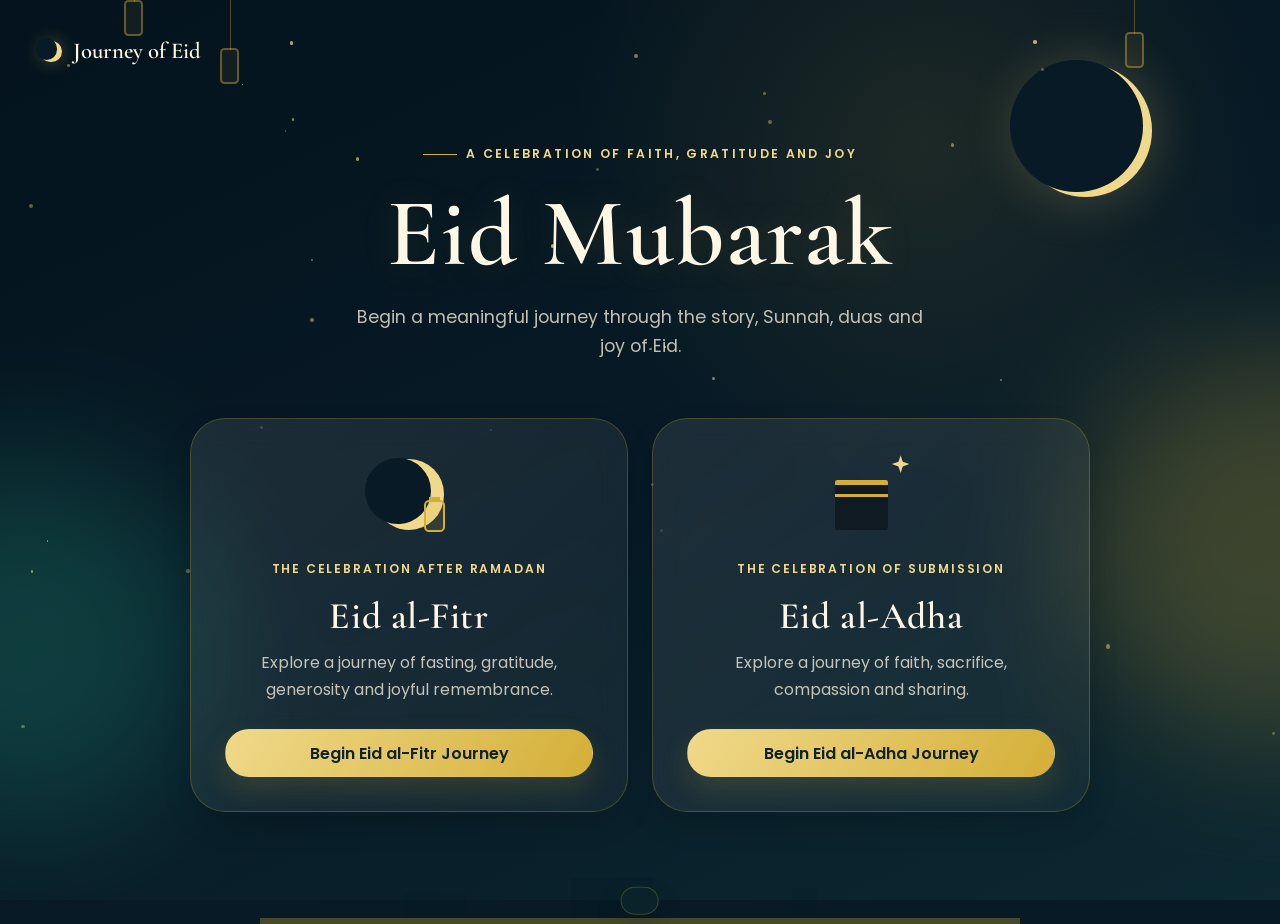
<file: index.html>
<!DOCTYPE html>
<html lang="en" data-theme="dark">
<head>
  <meta charset="UTF-8">
  <meta name="viewport" content="width=device-width, initial-scale=1.0">
  <meta name="description" content="Journey of Eid — an interactive educational experience for Eid al-Fitr and Eid al-Adha.">
  <title>Journey of Eid | Eid Mubarak</title>
  <link rel="preconnect" href="https://fonts.googleapis.com">
  <link rel="preconnect" href="https://fonts.gstatic.com" crossorigin>
  <link href="https://fonts.googleapis.com/css2?family=Amiri:wght@400;700&family=Cormorant+Garamond:wght@500;600;700&family=Hind+Siliguri:wght@400;500;600;700&family=Poppins:wght@400;500;600;700&display=swap" rel="stylesheet">
  <link rel="stylesheet" href="style.css">
  <script src="script.js" defer></script>
</head>
<body>
  <a class="skip-link" href="#main-content">Skip to content</a>

  <div class="sky" aria-hidden="true">
    <div class="moon"></div>
    <div id="stars" class="stars"></div>
    <div class="glow glow-one"></div>
    <div class="glow glow-two"></div>
  </div>

  <!-- Entry: the only place where the visitor chooses an Eid. -->
  <main id="entry-screen" class="entry-screen" aria-label="Choose an Eid journey">
    <header class="entry-brand">
      <span class="brand-mark" aria-hidden="true"></span>
      <span>Journey of Eid</span>
    </header>

    <section class="hero container">
      <div class="lanterns" aria-hidden="true">
        <span class="lantern lantern-a"></span>
        <span class="lantern lantern-b"></span>
        <span class="lantern lantern-c"></span>
      </div>
      <p class="eyebrow" data-i18n="heroEyebrow">A Celebration of Faith, Gratitude and Joy</p>
      <h1 data-i18n="heroTitle">Eid Mubarak</h1>
      <p class="hero-copy" data-i18n="heroCopy">Begin a meaningful journey through the story, Sunnah, duas and joy of Eid.</p>

      <div class="selection-grid" role="group" aria-label="Select an Eid journey">
        <article class="eid-choice fitr-choice">
          <div class="choice-art art-fitr" aria-hidden="true">
            <span class="mini-crescent"></span>
            <span class="mini-lantern"></span>
          </div>
          <p class="choice-label" data-i18n="fitrLabel">The Celebration After Ramadan</p>
          <h2>Eid al-Fitr</h2>
          <p data-i18n="fitrDescription">Explore a journey of fasting, gratitude, generosity and joyful remembrance.</p>
          <button class="btn btn-primary begin-btn" data-eid="fitr" data-i18n="fitrButton">Begin Eid al-Fitr Journey</button>
        </article>

        <article class="eid-choice adha-choice">
          <div class="choice-art art-adha" aria-hidden="true">
            <span class="mini-star"></span>
            <span class="mini-kabah"></span>
          </div>
          <p class="choice-label" data-i18n="adhaLabel">The Celebration of Submission</p>
          <h2>Eid al-Adha</h2>
          <p data-i18n="adhaDescription">Explore a journey of faith, sacrifice, compassion and sharing.</p>
          <button class="btn btn-primary begin-btn" data-eid="adha" data-i18n="adhaButton">Begin Eid al-Adha Journey</button>
        </article>
      </div>
      <div class="mosque-silhouette" aria-hidden="true"></div>
    </section>
  </main>

  <!-- The chosen journey is rendered only after the first selection. -->
  <div id="journey-app" class="journey-app" hidden>
    <header class="site-header" id="site-header">
      <nav class="nav container" aria-label="Main navigation">
        <a href="#story" class="brand">
          <span class="brand-mark" aria-hidden="true"></span>
          <span>Journey of Eid</span>
        </a>
        <button class="menu-toggle icon-btn" id="menu-toggle" aria-expanded="false" aria-controls="nav-links" aria-label="Open menu">
          <span></span><span></span><span></span>
        </button>
        <div class="nav-links" id="nav-links">
          <a href="#story" data-i18n="navStory">Story</a>
          <a href="#takbir-dua" data-i18n="navDua">Takbir &amp; Dua</a>
          <a href="#dua-wheel" data-i18n="navWheel">Dua Wheel</a>
          <a href="#sunnah" data-i18n="navSunnah">Sunnah Checklist</a>
          <a href="#greeting" data-i18n="navGreeting">Greeting Creator</a>
          <a href="#sources" data-i18n="navSources">Sources</a>
        </div>
        <div class="nav-actions">
          <button class="pill-btn" id="language-toggle" aria-label="Switch language">বাংলা</button>
          <button class="icon-btn theme-toggle" id="theme-toggle" aria-label="Switch to light theme">
            <svg class="moon-icon" viewBox="0 0 24 24" aria-hidden="true"><path d="M20 15.3A8.5 8.5 0 0 1 8.7 4a8.6 8.6 0 1 0 11.3 11.3Z"/></svg>
            <svg class="sun-icon" viewBox="0 0 24 24" aria-hidden="true"><circle cx="12" cy="12" r="4"/><path d="M12 2v3m0 14v3M2 12h3m14 0h3M4.9 4.9 7 7m10 10 2.1 2.1M19.1 4.9 17 7M7 17l-2.1 2.1"/></svg>
          </button>
        </div>
      </nav>
    </header>

    <main id="main-content">
      <section class="section storybook-section" id="story">
        <div class="container">
          <div class="section-heading story-heading reveal">
            <p class="eyebrow" id="journey-kicker"></p>
            <h1 id="journey-title"></h1>
            <p id="journey-intro"></p>
          </div>
          <div class="storybook-stage reveal">
            <div id="storybook" class="storybook" aria-live="polite" aria-atomic="true"></div>
          </div>
        </div>
      </section>

      <section class="section feature-section" id="takbir-dua">
        <div class="container">
          <div class="section-heading reveal">
            <p class="eyebrow" data-i18n="remembranceEyebrow">Remembrance</p>
            <h2 data-i18n="remembranceTitle">Remember Allah on Eid</h2>
            <p id="remembrance-copy"></p>
          </div>
          <div class="feature-grid">
            <article class="feature-card reveal">
              <span class="card-icon crescent-icon" aria-hidden="true"></span>
              <h3 data-i18n="takbirTitle">Takbir of Eid</h3>
              <p class="arabic" lang="ar" dir="rtl">اللهُ أَكْبَرُ، اللهُ أَكْبَرُ، لَا إِلَهَ إِلَّا اللهُ،<br>وَاللهُ أَكْبَرُ، اللهُ أَكْبَرُ، وَلِلَّهِ الْحَمْدُ</p>
              <div class="toggle-content" id="takbir-transliteration" hidden>
                <p>Allahu Akbar, Allahu Akbar, la ilaha illallah, wallahu Akbar, Allahu Akbar, wa lillahil-hamd.</p>
              </div>
              <div class="toggle-content" id="takbir-meaning" hidden>
                <p data-i18n="takbirMeaning">Allah is the Greatest. There is no deity worthy of worship except Allah, and all praise belongs to Allah.</p>
              </div>
              <p class="reference" data-i18n="takbirNote">A commonly recited wording of takbir.</p>
              <div class="card-actions">
                <button class="btn btn-secondary content-toggle" data-target="takbir-transliteration" data-i18n="showTransliteration">Show Translation</button>
                <button class="btn btn-secondary content-toggle" data-target="takbir-meaning" data-i18n="showMeaning">Show Meaning</button>
                <button class="btn btn-ghost copy-btn" data-copy="takbir" data-i18n="copyTakbir">Copy Takbir</button>
              </div>
            </article>

            <article class="feature-card reveal">
              <span class="card-icon dua-icon" aria-hidden="true"></span>
              <h3 data-i18n="acceptanceTitle">A Dua for Acceptance</h3>
              <p class="arabic" lang="ar" dir="rtl">رَبَّنَا تَقَبَّلْ مِنَّا ۖ إِنَّكَ أَنتَ السَّمِيعُ الْعَلِيمُ</p>
              <p class="transliteration">Rabbana taqabbal minna, innaka Antas-Sami‘ul-‘Alim.</p>
              <p class="meaning" id="acceptance-meaning"></p>
              <p class="reference">Surah Al-Baqarah, 2:127</p>
              <div class="card-actions">
                <button class="btn btn-secondary copy-btn" data-copy="acceptance-ar" data-i18n="copyArabic">Copy Arabic</button>
                <button class="btn btn-secondary copy-btn" data-copy="acceptance-trans" data-i18n="copyTransliteration">Copy Translation</button>
                <button class="btn btn-ghost copy-btn" data-copy="acceptance-meaning" data-i18n="copyMeaning">Copy Meaning</button>
              </div>
            </article>
          </div>
        </div>
      </section>

      <section class="section wheel-section" id="dua-wheel">
        <div class="container">
          <div class="section-heading reveal">
            <p class="eyebrow" data-i18n="wheelEyebrow">Reflection Activity</p>
            <h2 data-i18n="wheelTitle">Spin the Dua Wheel</h2>
            <p data-i18n="wheelCopy">Discover a meaningful dua to read, reflect on and carry into your Eid celebration.</p>
          </div>
          <aside class="respect-note reveal" data-i18n="wheelNote">This wheel is a reflection activity featuring selected Qur’anic and authentic supplications. It is not fortune-telling and is not a required Eid practice.</aside>
          <div class="wheel-layout">
            <div class="wheel-wrapper reveal">
              <span class="wheel-pointer" aria-hidden="true"></span>
              <div id="wheel" class="wheel" aria-hidden="true">
                <span class="segment-label label-1" data-i18n="duaAcceptance">Acceptance</span>
                <span class="segment-label label-2" data-i18n="duaGoodness">Goodness</span>
                <span class="segment-label label-3" data-i18n="duaGratitude">Gratitude</span>
                <span class="segment-label label-4" data-i18n="duaGuidance">Guidance</span>
                <span class="segment-label label-5" data-i18n="duaFamily">Family</span>
                <span class="segment-label label-6" data-i18n="duaForgiveness">Forgiveness</span>
              </div>
              <button id="spin-btn" class="wheel-button" data-i18n="spinButton">Spin for a Dua</button>
            </div>
            <div class="wheel-side reveal">
              <div id="dua-result" class="dua-result empty-state">
                <h3 data-i18n="resultPlaceholderTitle">Your reflection card will appear here</h3>
                <p data-i18n="resultPlaceholderCopy">Spin the wheel to discover a selected dua and its meaning.</p>
              </div>
              <details class="saved-panel">
                <summary data-i18n="savedDuas">My Saved Duas</summary>
                <div id="saved-duas"></div>
              </details>
            </div>
          </div>
        </div>
      </section>

      <section class="section checklist-section" id="sunnah">
        <div class="container">
          <div class="section-heading reveal">
            <p class="eyebrow" data-i18n="practiceEyebrow">Practice</p>
            <h2 id="checklist-title"></h2>
            <p data-i18n="checklistCopy">Use this gentle checklist as a reminder for your chosen Eid journey.</p>
          </div>
          <div class="checklist-layout">
            <aside class="progress-card reveal">
              <div class="progress-ring" id="progress-ring"><span id="progress-percent">0%</span></div>
              <p id="checklist-count">0 of 9 completed</p>
              <button class="btn btn-secondary" id="reset-checklist" data-i18n="resetChecklist">Reset Checklist</button>
            </aside>
            <div class="checklist-card reveal">
              <div id="checklist-items" class="checklist-items"></div>
              <div id="checklist-complete" class="success-card" role="status" hidden data-i18n="completeMessage">MashaAllah! May Allah accept your good deeds.</div>
            </div>
          </div>
        </div>
      </section>

      <section class="section greeting-section" id="greeting">
        <div class="container">
          <div class="section-heading reveal">
            <p class="eyebrow" data-i18n="shareEyebrow">Share Joy</p>
            <h2 id="greeting-title"></h2>
            <p data-i18n="greetingCopy">Create a thoughtful greeting for family and friends.</p>
          </div>
          <div class="greeting-layout">
            <form id="greeting-form" class="generator-card reveal">
              <div class="form-grid">
                <label class="field">
                  <span data-i18n="recipientLabel">Recipient Name</span>
                  <input type="text" id="recipient" placeholder="Enter recipient name" maxlength="50" data-placeholder="recipientPlaceholder">
                </label>
                <label class="field">
                  <span data-i18n="senderLabel">Sender Name</span>
                  <input type="text" id="sender" placeholder="Enter your name" maxlength="50" data-placeholder="senderPlaceholder">
                </label>
                <label class="field">
                  <span data-i18n="toneLabel">Tone</span>
                  <select id="tone">
                    <option value="simple" data-i18n="toneSimple">Simple</option>
                    <option value="heartfelt" data-i18n="toneHeartfelt">Heartfelt</option>
                    <option value="formal" data-i18n="toneFormal">Formal</option>
                    <option value="family" data-i18n="toneFamily">Family</option>
                    <option value="friend" data-i18n="toneFriend">Friend</option>
                  </select>
                </label>
                <label class="field">
                  <span data-i18n="greetingLanguageLabel">Greeting Language</span>
                  <select id="message-language">
                    <option value="en">English</option>
                    <option value="bn">বাংলা</option>
                    <option value="both">English + বাংলা</option>
                  </select>
                </label>
              </div>
              <fieldset class="options">
                <legend data-i18n="includeLabel">Include</legend>
                <label><input type="checkbox" id="include-dua" checked> <span data-i18n="includeDua">A short dua</span></label>
                <label><input type="checkbox" id="include-traditional" checked> <span>Taqabbal Allahu minna wa minkum</span></label>
                <label><input type="checkbox" id="include-emoji"> <span data-i18n="includeEmoji">Subtle festive emojis</span></label>
              </fieldset>
              <div class="form-actions">
                <button type="submit" class="btn btn-primary" data-i18n="generateGreeting">Generate Greeting</button>
                <button type="button" class="btn btn-secondary" id="regenerate" data-i18n="regenerate">Regenerate</button>
              </div>
            </form>
            <article class="greeting-preview reveal" id="greeting-card">
              <div class="preview-decor" aria-hidden="true"></div>
              <p class="preview-label" id="preview-eid-title"></p>
              <h3 data-i18n="previewTitle">Eid Greeting</h3>
              <p id="generated-message" class="generated-message" aria-live="polite"></p>
              <p class="preview-footer">Journey of Eid</p>
              <div class="preview-actions">
                <button class="btn btn-secondary" id="copy-greeting" data-i18n="copyMessage">Copy Message</button>
                <button class="btn btn-primary" id="download-greeting" data-i18n="downloadCard">Download Card</button>
              </div>
            </article>
          </div>
          <canvas id="greeting-canvas" width="1080" height="1080" hidden></canvas>
        </div>
      </section>

      <section class="section sources-section" id="sources">
        <div class="container narrow">
          <div class="section-heading reveal">
            <p class="eyebrow" data-i18n="referencesEyebrow">References</p>
            <h2 data-i18n="referencesTitle">Qur’an and Hadith References</h2>
            <p data-i18n="referencesCopy">Sources connected to the selected journey and the shared dua features.</p>
          </div>
          <div id="source-accordions" class="accordions reveal"></div>
          <p class="review-note reveal" data-i18n="reviewNote">Translations and religious references should be reviewed carefully before publication.</p>
        </div>
      </section>
    </main>

    <footer class="site-footer">
      <div class="container footer-author-page">
        <div class="footer-ornament" aria-hidden="true"><span></span></div>
        <p class="footer-brand"><span class="brand-mark" aria-hidden="true"></span> Journey of Eid</p>
        <p id="footer-message" class="footer-closing"></p>

        <article class="author-card reveal" id="creator-card" aria-label="Website creator">
          <span class="author-ornament" aria-hidden="true"></span>
          <p class="author-label" id="author-label">Designed &amp; Developed By</p>
          <h2 id="author-name">Kaniz Fatema</h2>
          <p class="author-credit" id="author-credit">Made with love</p>
          <p class="author-copy" id="author-copy">Thank you for exploring this meaningful journey of Eid. Follow me to discover more creative projects.</p>
          <div class="social-links">
            <a class="social-btn" id="linkedin-link" href="https://www.linkedin.com/in/kaniz111/" target="_blank" rel="noopener noreferrer" aria-label="Visit Kaniz Fatema on LinkedIn">
              <svg viewBox="0 0 24 24" aria-hidden="true"><path d="M6.94 8.5H3.56V20h3.38V8.5ZM5.25 3a2 2 0 1 0 0 4 2 2 0 0 0 0-4Zm15.19 10.4c0-3.47-1.85-5.38-4.32-5.38-2 0-2.89 1.1-3.39 1.87V8.5H9.35V20h3.38v-6.4c0-1.69.32-3.33 2.42-3.33 2.07 0 2.1 1.94 2.1 3.44V20h3.38l-.19-6.6Z"/></svg>
              <span id="linkedin-label">Follow me on LinkedIn</span>
            </a>
            <a class="social-btn" href="https://github.com/kaniz-codes" target="_blank" rel="noopener noreferrer" aria-label="Visit Kaniz Fatema on GitHub">
              <svg viewBox="0 0 24 24" aria-hidden="true"><path d="M12 .8A11.4 11.4 0 0 0 .6 12.4c0 5.1 3.3 9.4 7.8 10.9.6.1.8-.3.8-.6v-2.1c-3.2.7-3.9-1.4-3.9-1.4-.5-1.3-1.3-1.7-1.3-1.7-1-.7.1-.7.1-.7 1.2.1 1.8 1.2 1.8 1.2 1 1.8 2.7 1.3 3.4 1 .1-.8.4-1.3.7-1.6-2.5-.3-5.2-1.3-5.2-5.8 0-1.3.5-2.3 1.2-3.2-.1-.3-.5-1.5.1-3.1 0 0 1-.3 3.3 1.2a11 11 0 0 1 6 0c2.3-1.5 3.3-1.2 3.3-1.2.6 1.6.2 2.8.1 3.1.8.9 1.2 1.9 1.2 3.2 0 4.5-2.7 5.5-5.3 5.8.4.4.8 1.1.8 2.2v3.2c0 .3.2.7.8.6 4.6-1.5 7.8-5.8 7.8-10.9A11.4 11.4 0 0 0 12 .8Z"/></svg>
              <span id="github-label">Follow me on GitHub</span>
            </a>
          </div>
        </article>

        <p class="copyright" id="copyright">© 2026 Kaniz Fatema. Created with care and respect for the celebration of Eid.</p>
        <button class="btn btn-ghost restart-subtle" id="restart-journey" data-i18n="restartJourney">Start a New Journey</button>
      </div>
    </footer>

    <a class="creator-badge" id="creator-badge" href="#creator-card" aria-label="Made by Kaniz Fatema">
      <svg viewBox="0 0 24 24" aria-hidden="true"><path d="m12 2.4 2.6 6.1 6.6.6-5 4.4 1.5 6.5-5.7-3.4-5.7 3.4 1.5-6.5-5-4.4 6.6-.6L12 2.4Z"/></svg>
      <span id="creator-badge-text">Made by Kaniz Fatema</span>
      <small id="creator-badge-more">Follow my work</small>
    </a>

    <button class="scroll-top icon-btn" id="scroll-top" aria-label="Scroll to top">
      <svg viewBox="0 0 24 24" aria-hidden="true"><path d="m6 15 6-6 6 6"/></svg>
    </button>
  </div>

  <div class="modal" id="restart-modal" role="dialog" aria-modal="true" aria-labelledby="modal-title" hidden>
    <div class="modal-card">
      <h2 id="modal-title" data-i18n="modalTitle">Start a new journey?</h2>
      <p data-i18n="modalCopy">Would you like to leave your current journey and choose another Eid?</p>
      <div class="modal-actions">
        <button class="btn btn-secondary" id="stay-journey" data-i18n="stayJourney">Continue Current Journey</button>
        <button class="btn btn-primary" id="choose-again" data-i18n="chooseAgain">Choose Again</button>
      </div>
    </div>
  </div>

  <div id="toast" class="toast" aria-live="polite" role="status"></div>
  <div id="announcement" class="sr-only" aria-live="polite"></div>
</body>
</html>
</file>
<file: style.css>
/* =========================================================
   Journey of Eid — Visual System
   Consistent layout, typography, and interaction styling.
   ========================================================= */
:root {
  --bg-primary: #071a26;
  --bg-secondary: #0c2831;
  --bg-deep: #04131d;
  --surface: rgba(255, 255, 255, 0.07);
  --surface-strong: rgba(11, 35, 43, 0.92);
  --surface-soft: rgba(255, 255, 255, 0.04);
  --card-border: rgba(212, 175, 55, 0.26);
  --border-soft: rgba(255, 247, 229, 0.12);
  --gold: #d4af37;
  --gold-soft: #f0d98a;
  --emerald: #157a6e;
  --emerald-light: #28a98b;
  --sand: #c9974f;
  --cream: #fff7e5;
  --text-primary: #fff7e5;
  --text-secondary: rgba(255, 247, 229, 0.75);
  --text-muted: rgba(255, 247, 229, 0.58);
  --shadow: 0 1.4rem 3rem rgba(0, 0, 0, 0.25);
  --shadow-soft: 0 0.8rem 1.8rem rgba(0, 0, 0, 0.16);
  --header-bg: rgba(7, 26, 38, 0.72);
  --focus: #f0d98a;
  --success: #45ba91;
  --danger: #ef8f71;
  --radius-sm: 0.7rem;
  --radius-md: 1.1rem;
  --radius-lg: 1.7rem;
  --radius-xl: 2.2rem;
  --container: 1200px;
  --transition: 250ms ease;
  --display: "Cormorant Garamond", Georgia, serif;
  --body: "Poppins", Arial, sans-serif;
  --bangla: "Hind Siliguri", sans-serif;
  --arabic: "Amiri", serif;
}

html[data-theme="light"] {
  --bg-primary: #fbf5e9;
  --bg-secondary: #f0e7d5;
  --bg-deep: #fffaf2;
  --surface: rgba(255, 255, 255, 0.79);
  --surface-strong: rgba(255, 253, 248, 0.94);
  --surface-soft: rgba(21, 122, 110, 0.05);
  --card-border: rgba(123, 91, 19, 0.2);
  --border-soft: rgba(15, 41, 46, 0.13);
  --gold: #a77c1c;
  --gold-soft: #c6992c;
  --emerald: #116d62;
  --emerald-light: #168774;
  --cream: #fffaf2;
  --text-primary: #102e33;
  --text-secondary: rgba(16, 46, 51, 0.77);
  --text-muted: rgba(16, 46, 51, 0.6);
  --shadow: 0 1.3rem 3rem rgba(34, 38, 22, 0.08);
  --shadow-soft: 0 0.7rem 1.5rem rgba(34, 38, 22, 0.07);
  --header-bg: rgba(255, 250, 242, 0.83);
  --focus: #157a6e;
}

* { box-sizing: border-box; }
html { scroll-behavior: smooth; }
body {
  margin: 0;
  min-width: 320px;
  overflow-x: hidden;
  background: var(--bg-primary);
  color: var(--text-primary);
  font-family: var(--body);
  font-size: 1rem;
  line-height: 1.7;
  transition: background-color var(--transition), color var(--transition);
}
body.lang-bn { font-family: var(--bangla); }
body.lang-bn h1, body.lang-bn h2, body.lang-bn h3, body.lang-bn .brand,
body.lang-bn .entry-brand, body.lang-bn .footer-brand { font-family: var(--bangla); }
body.modal-open { overflow: hidden; }

h1, h2, h3, h4 {
  margin: 0 0 0.75rem;
  color: var(--text-primary);
  font-family: var(--display);
  font-weight: 600;
  line-height: 1.1;
  letter-spacing: 0.015em;
}
h1 { font-size: clamp(3rem, 8vw, 6rem); }
h2 { font-size: clamp(2.1rem, 4.2vw, 3.3rem); }
h3 { font-size: clamp(1.35rem, 2.4vw, 1.65rem); }
p { margin: 0 0 1rem; color: var(--text-secondary); }
a { color: inherit; text-decoration: none; }
button, input, select, textarea { font: inherit; }
button { cursor: pointer; }
img, svg { display: block; max-width: 100%; }
[hidden] { display: none !important; }

:focus-visible {
  outline: 3px solid var(--focus);
  outline-offset: 4px;
}

.skip-link {
  position: fixed;
  top: -4rem;
  left: 1rem;
  z-index: 1000;
  background: var(--gold);
  color: var(--bg-deep);
  padding: 0.65rem 1rem;
  border-radius: var(--radius-sm);
  font-weight: 600;
}
.skip-link:focus { top: 1rem; }

.container {
  width: min(100% - clamp(2rem, 8vw, 4rem), var(--container));
  margin-inline: auto;
}
.container.narrow { max-width: 940px; }
.section { padding-block: clamp(4.5rem, 9vw, 7rem); position: relative; }
.eyebrow {
  display: inline-flex;
  align-items: center;
  gap: 0.6rem;
  margin-bottom: 1rem;
  color: var(--gold-soft);
  font-size: 0.77rem;
  font-weight: 600;
  letter-spacing: 0.19em;
  text-transform: uppercase;
}
.eyebrow::before {
  content: "";
  width: 2.1rem;
  height: 1px;
  background: var(--gold);
}
.section-heading { max-width: 690px; margin-bottom: clamp(2.4rem, 5vw, 3.7rem); }
.section-heading > p:not(.eyebrow) { font-size: clamp(1rem, 2vw, 1.08rem); }

/* Animated background */
.sky {
  position: fixed;
  inset: 0;
  z-index: -4;
  overflow: hidden;
  pointer-events: none;
  background:
    radial-gradient(circle at 72% 16%, rgba(212, 175, 55, 0.11), transparent 22rem),
    linear-gradient(155deg, var(--bg-deep), var(--bg-primary) 52%, var(--bg-secondary));
  transition: background var(--transition);
}
.moon {
  position: absolute;
  width: clamp(5.5rem, 11vw, 8.3rem);
  aspect-ratio: 1;
  top: clamp(2rem, 7vw, 4rem);
  right: clamp(2rem, 11vw, 8rem);
  background: var(--gold-soft);
  border-radius: 50%;
  box-shadow: 0 0 55px rgba(240, 217, 138, 0.23);
}
.moon::after {
  content: "";
  position: absolute;
  inset: -0.22rem 0.55rem 0.3rem -0.55rem;
  border-radius: 50%;
  background: var(--bg-primary);
}
.glow { position: absolute; border-radius: 50%; filter: blur(70px); opacity: 0.25; }
.glow-one { width: 23rem; height: 23rem; bottom: 8%; left: -10rem; background: var(--emerald-light); }
.glow-two { width: 25rem; height: 25rem; top: 38%; right: -12rem; background: var(--gold); }
.stars { position: absolute; inset: 0; }
.star {
  position: absolute;
  width: var(--star-size, 3px);
  height: var(--star-size, 3px);
  background: var(--gold-soft);
  border-radius: 50%;
  opacity: var(--star-opacity, .55);
  animation: twinkle var(--star-duration, 4.5s) infinite ease-in-out alternate;
}
@keyframes twinkle { to { transform: scale(1.8); opacity: .18; } }

/* Reusable UI */
.btn {
  min-height: 3rem;
  display: inline-flex;
  align-items: center;
  justify-content: center;
  gap: 0.45rem;
  padding: 0.7rem 1.25rem;
  border: 1px solid transparent;
  border-radius: 999px;
  font-weight: 600;
  line-height: 1.2;
  transition: transform var(--transition), box-shadow var(--transition), background-color var(--transition), border-color var(--transition), color var(--transition);
}
.btn:hover { transform: translateY(-2px); }
.btn:active { transform: translateY(0); }
.btn-primary {
  color: #102127;
  background: linear-gradient(120deg, var(--gold-soft), var(--gold));
  box-shadow: 0 0.8rem 1.8rem rgba(212, 175, 55, 0.16);
}
.btn-primary:hover { box-shadow: 0 1rem 2rem rgba(212, 175, 55, 0.28); }
.btn-secondary { color: var(--text-primary); border-color: var(--card-border); background: var(--surface-soft); }
.btn-secondary:hover { border-color: var(--gold); background: rgba(212, 175, 55, 0.09); }
.btn-ghost { color: var(--gold-soft); border-color: transparent; background: transparent; }
.btn-ghost:hover { background: rgba(212, 175, 55, 0.08); }
.icon-btn {
  width: 3rem;
  height: 3rem;
  display: inline-grid;
  place-items: center;
  border: 1px solid var(--border-soft);
  border-radius: 50%;
  background: var(--surface);
  color: var(--gold-soft);
  transition: var(--transition);
}
.icon-btn:hover { border-color: var(--gold); background: rgba(212, 175, 55, 0.1); }
.pill-btn {
  height: 2.75rem;
  padding-inline: 1rem;
  border-radius: 999px;
  border: 1px solid var(--border-soft);
  background: var(--surface);
  color: var(--text-primary);
  font-weight: 600;
  transition: var(--transition);
}
.pill-btn:hover { border-color: var(--gold); }

/* Entry screen */
.entry-screen {
  min-height: 100svh;
  position: relative;
  display: flex;
  flex-direction: column;
  transition: opacity 500ms ease, transform 500ms ease;
}
.entry-screen.is-leaving { opacity: 0; transform: scale(1.015); pointer-events: none; }
.entry-brand {
  position: absolute;
  z-index: 3;
  top: clamp(1.3rem, 4vw, 2rem);
  left: clamp(1rem, 4vw, 2.5rem);
  display: inline-flex;
  align-items: center;
  gap: 0.7rem;
  font-family: var(--display);
  font-size: 1.42rem;
  font-weight: 600;
  color: var(--text-primary);
}
.brand-mark {
  display: inline-block;
  position: relative;
  width: 1.35rem;
  height: 1.35rem;
  border-radius: 50%;
  background: var(--gold-soft);
  box-shadow: 0 0 18px rgba(240, 217, 138, .3);
}
.brand-mark::after {
  content: "";
  position: absolute;
  width: 1.35rem;
  height: 1.35rem;
  top: -0.13rem;
  left: -0.28rem;
  border-radius: 50%;
  background: var(--bg-primary);
}
.hero {
  min-height: 100svh;
  position: relative;
  display: grid;
  align-content: center;
  text-align: center;
  padding-block: clamp(6rem, 14vw, 9rem) clamp(5rem, 9vw, 7rem);
}
.hero .eyebrow { justify-content: center; margin-inline: auto; }
.hero h1 { color: var(--text-primary); margin-bottom: 1rem; text-shadow: 0 0 36px rgba(212, 175, 55, 0.15); }
.hero-copy {
  max-width: 590px;
  margin: 0 auto clamp(2.5rem, 5vw, 3.5rem);
  color: var(--text-secondary);
  font-size: clamp(1rem, 2vw, 1.1rem);
}
.selection-grid {
  width: min(900px, 100%);
  margin-inline: auto;
  display: grid;
  grid-template-columns: repeat(2, minmax(0, 1fr));
  gap: clamp(1rem, 2.5vw, 1.5rem);
  position: relative;
  z-index: 2;
}
.eid-choice {
  min-height: 360px;
  padding: clamp(1.55rem, 4vw, 2.1rem);
  display: flex;
  flex-direction: column;
  align-items: center;
  border: 1px solid var(--card-border);
  border-radius: var(--radius-xl);
  background: linear-gradient(135deg, rgba(255, 255, 255, .09), rgba(255, 255, 255, .045));
  backdrop-filter: blur(14px);
  box-shadow: var(--shadow-soft);
  transition: transform 320ms ease, border-color 320ms ease, box-shadow 320ms ease, opacity 350ms ease;
}
.eid-choice:hover { transform: translateY(-7px); border-color: rgba(212, 175, 55, .6); box-shadow: var(--shadow); }
.eid-choice.selected { transform: translateY(-5px); border-color: var(--gold); box-shadow: 0 0 0 1px rgba(212, 175, 55, .2), 0 0 38px rgba(212, 175, 55, .22); }
.eid-choice.faded { opacity: 0.2; transform: scale(.96); }
.eid-choice h2 { color: var(--text-primary); font-size: clamp(1.9rem, 4vw, 2.35rem); }
.eid-choice p:not(.choice-label) { color: var(--text-secondary); min-height: 4rem; }
.eid-choice .btn { margin-top: auto; width: 100%; }
.choice-label {
  min-height: 0 !important;
  color: var(--gold-soft) !important;
  font-size: .76rem;
  font-weight: 600;
  letter-spacing: .15em;
  text-transform: uppercase;
}
.choice-art { position: relative; width: 5.2rem; height: 5.2rem; margin-bottom: 1.45rem; }
.mini-crescent {
  position: absolute; inset: .4rem;
  background: var(--gold-soft); border-radius: 50%;
}
.mini-crescent::after {
  content: ""; position: absolute; inset: -.1rem .85rem .38rem -.55rem;
  border-radius: 50%; background: var(--bg-primary);
}
.mini-lantern {
  position: absolute; right: .32rem; bottom: .25rem; width: 1.35rem; height: 2rem;
  border: 2px solid var(--gold); border-radius: .32rem; background: rgba(212, 175, 55, .15);
}
.mini-lantern::before { content: ""; position: absolute; width: .7rem; height: .28rem; top: -.34rem; left: .17rem; background: var(--gold); }
.mini-star {
  position: absolute; right: .2rem; top: .15rem; width: 1.1rem; aspect-ratio: 1;
  clip-path: polygon(50% 0, 62% 37%, 100% 50%, 62% 63%, 50% 100%, 38% 63%, 0 50%, 38% 37%);
  background: var(--gold-soft);
}
.mini-kabah {
  position: absolute; left: .32rem; bottom: .4rem; width: 3.35rem; height: 3.1rem;
  background: #101a22; border-radius: .15rem; border-top: .35rem solid var(--gold);
}
.mini-kabah::after { content: ""; position: absolute; left: 0; right: 0; top: .55rem; height: .18rem; background: var(--gold); }
.lanterns .lantern {
  position: absolute; top: 0; width: 1.2rem; height: 2.25rem;
  border: 2px solid rgba(212, 175, 55, .42); border-radius: .28rem;
  background: rgba(212, 175, 55, .07); animation: float 5s ease-in-out infinite alternate;
}
.lantern::before { content: ""; position: absolute; width: 1px; height: 4.5rem; left: 50%; bottom: 100%; background: rgba(212, 175, 55, .35); }
.lantern-a { left: 7%; }
.lantern-b { left: 15%; top: 3rem !important; animation-delay: -1s !important; }
.lantern-c { right: 8%; top: 2rem !important; animation-delay: -2.3s !important; }
@keyframes float { to { transform: translateY(10px) rotate(1.2deg); } }
.mosque-silhouette {
  position: absolute; z-index: 0; bottom: 0; left: 50%; transform: translateX(-50%);
  height: clamp(3.2rem, 7vw, 5rem); width: min(760px, 100%);
  opacity: .32;
  background:
    linear-gradient(var(--gold), var(--gold)) 0 100% / 100% 6px no-repeat,
    linear-gradient(#091d26, #091d26) 41% 100% / 18% 58% no-repeat,
    linear-gradient(#091d26, #091d26) 19% 100% / 10% 39% no-repeat,
    linear-gradient(#091d26, #091d26) 70% 100% / 11% 45% no-repeat;
  clip-path: polygon(0 100%,0 92%,19% 92%,19% 63%,24% 48%,29% 63%,29% 92%,41% 92%,41% 38%,50% 8%,59% 38%,59% 92%,70% 92%,70% 56%,75.5% 39%,81% 56%,81% 92%,100% 92%,100% 100%);
}

/* Navigation */
.site-header {
  position: sticky;
  top: 0;
  z-index: 100;
  height: 4.75rem;
  display: flex;
  align-items: center;
  background: transparent;
  transition: background var(--transition), backdrop-filter var(--transition), border-color var(--transition);
  border-bottom: 1px solid transparent;
}
.site-header.scrolled {
  background: var(--header-bg);
  backdrop-filter: blur(16px);
  border-color: var(--border-soft);
}
.nav { display: flex; align-items: center; gap: clamp(.8rem, 2vw, 1.5rem); }
.brand {
  display: inline-flex; align-items: center; gap: .68rem;
  white-space: nowrap; font-family: var(--display); font-size: 1.42rem; font-weight: 600;
}
.nav-links {
  margin-left: auto;
  display: flex;
  align-items: center;
  gap: clamp(.55rem, 1.3vw, 1.2rem);
}
.nav-links a {
  position: relative;
  color: var(--text-secondary);
  font-size: .9rem;
  padding-block: .35rem;
  transition: color var(--transition);
}
.nav-links a::after {
  content: ""; position: absolute; left: 0; bottom: 0; width: 100%; height: 2px;
  background: var(--gold); transform: scaleX(0); transform-origin: left; transition: transform var(--transition);
}
.nav-links a:hover, .nav-links a.active { color: var(--text-primary); }
.nav-links a.active::after { transform: scaleX(1); }
.nav-actions { display: flex; align-items: center; gap: .55rem; margin-left: .5rem; }
.theme-toggle svg { width: 1.35rem; height: 1.35rem; stroke: currentColor; fill: none; stroke-width: 1.7; }
.theme-toggle .moon-icon { fill: currentColor; stroke: none; }
html[data-theme="dark"] .sun-icon, html[data-theme="light"] .moon-icon { display: none; }
.menu-toggle { display: none; margin-left: auto; padding: .7rem; }
.menu-toggle span { width: 1.25rem; height: 2px; display: block; margin-block: .2rem; background: currentColor; border-radius: 2px; }

/* Story */
.journey-app { animation: enterJourney 550ms ease; }
@keyframes enterJourney { from { opacity: 0; } to { opacity: 1; } }
.journey-hero { padding-top: clamp(4.2rem, 9vw, 7rem); }
.story-heading { max-width: 760px; }
.story-heading h1 { font-size: clamp(2.8rem, 6vw, 4.6rem); }
.story-progress {
  display: flex; align-items: center; gap: 1rem;
  max-width: 460px; margin-bottom: 3rem; color: var(--text-muted); font-size: .88rem;
}
.progress-track { flex: 1; height: 5px; background: var(--border-soft); border-radius: 999px; overflow: hidden; }
.progress-track span { display: block; width: 16.666%; height: 100%; background: linear-gradient(90deg, var(--gold), var(--gold-soft)); transition: width 400ms ease; }
.journey-scene {
  position: absolute; top: clamp(11rem, 17vw, 14rem); right: max(calc((100vw - var(--container)) / 2), 4vw);
  width: clamp(10rem, 19vw, 15rem); height: clamp(8rem, 16vw, 12rem); opacity: .72;
}
body.journey-fitr .journey-scene::before {
  content: ""; position: absolute; inset: 0;
  background: radial-gradient(circle at 55% 23%, var(--gold-soft) 0 22%, transparent 23%),
    linear-gradient(var(--gold), var(--gold)) 57% 53% / 12% 34% no-repeat,
    linear-gradient(var(--gold), var(--gold)) 82% 65% / 9% 27% no-repeat;
  filter: drop-shadow(0 0 22px rgba(212,175,55,.25));
}
body.journey-adha .journey-scene::before {
  content: ""; position: absolute; bottom: 1.2rem; left: 25%; width: 48%; height: 44%;
  background: #111c21; border-top: .42rem solid var(--gold);
  box-shadow: 0 1rem 0 -0.7rem rgba(212,175,55,.8) inset;
}
body.journey-adha .journey-scene::after {
  content: ""; position: absolute; left: 0; bottom: 0; width: 100%; height: 2.6rem;
  background: linear-gradient(110deg, transparent 20%, rgba(212,175,55,.28), transparent 63%);
  clip-path: polygon(0 100%,43% 0,56% 0,100% 100%);
}
.timeline { position: relative; display: grid; gap: 1.5rem; max-width: 1060px; margin-inline: auto; }
.timeline::before {
  content: ""; position: absolute; left: 50%; top: .9rem; bottom: .9rem; width: 2px;
  transform: translateX(-50%); background: linear-gradient(var(--gold), rgba(212,175,55,.12));
}
.chapter {
  position: relative;
  width: calc(50% - 2.7rem);
  padding: clamp(1.3rem, 2.8vw, 1.8rem);
  border: 1px solid var(--card-border);
  border-radius: var(--radius-lg);
  background: var(--surface);
  backdrop-filter: blur(11px);
  box-shadow: var(--shadow-soft);
}
.chapter:nth-child(even) { margin-left: auto; }
.chapter::after {
  content: ""; position: absolute; top: 1.6rem; width: .85rem; height: .85rem;
  border: 2px solid var(--gold); border-radius: 50%; background: var(--bg-primary); box-shadow: 0 0 0 .45rem rgba(212,175,55,.09);
}
.chapter:nth-child(odd)::after { right: -3.17rem; }
.chapter:nth-child(even)::after { left: -3.17rem; }
.chapter-label { color: var(--gold-soft); font-size: .72rem; letter-spacing: .16em; text-transform: uppercase; font-weight: 600; margin-bottom: .55rem; }
.chapter p { font-size: .96rem; }
.reflection-badge {
  display: inline-flex; border-radius: 999px; padding: .33rem .8rem; margin-top: .4rem;
  color: var(--gold-soft); background: rgba(212,175,55,.1); font-size: .8rem; font-weight: 500;
}
.verse-card, .source-mini {
  margin-top: 1.2rem; padding: 1.1rem; border-left: 2px solid var(--gold); border-radius: 0 var(--radius-sm) var(--radius-sm) 0;
  background: rgba(212,175,55,.06);
}
.verse-card .arabic { margin-bottom: .65rem; font-size: clamp(1.42rem, 2.4vw, 1.72rem); }
.verse-card .meaning { margin-bottom: .65rem; font-size: .9rem; }
.reference { color: var(--gold-soft); font-size: .8rem; margin: .6rem 0 0; }
.chapter-continue { width: fit-content; margin: 1.5rem auto 0; }

/* Cards / Takbir */
.feature-section { background: linear-gradient(180deg, transparent, rgba(255,255,255,.015), transparent); }
.feature-grid { display: grid; grid-template-columns: repeat(2, minmax(0, 1fr)); gap: 1.35rem; }
.feature-card, .generator-card, .greeting-preview, .progress-card, .checklist-card {
  border: 1px solid var(--card-border); border-radius: var(--radius-lg); background: var(--surface);
  box-shadow: var(--shadow-soft); backdrop-filter: blur(11px);
}
.feature-card {
  min-height: 100%; padding: clamp(1.35rem, 3vw, 2rem); display: flex; flex-direction: column; align-items: flex-start;
}
.card-icon { display: block; width: 2.4rem; height: 2.4rem; margin-bottom: 1rem; position: relative; }
.crescent-icon { background: var(--gold-soft); border-radius: 50%; }
.crescent-icon::after { content: ""; position: absolute; inset: -.1rem .48rem .25rem -.35rem; border-radius: 50%; background: var(--bg-secondary); }
.dua-icon { border: 2px solid var(--gold); border-radius: 50%; }
.dua-icon::before, .dua-icon::after { content: ""; position: absolute; background: var(--gold); top: 50%; left: 50%; transform: translate(-50%, -50%); }
.dua-icon::before { width: 1.15rem; height: 2px; }
.dua-icon::after { width: 2px; height: 1.15rem; }
.arabic {
  width: 100%; color: var(--text-primary); font-family: var(--arabic); font-size: clamp(1.72rem, 3vw, 2.15rem); line-height: 1.85; text-align: center;
}
.transliteration { color: var(--gold-soft); font-style: italic; }
.meaning { color: var(--text-secondary); }
.toggle-content { width: 100%; margin-top: .2rem; padding: .8rem .95rem; border-radius: var(--radius-sm); background: var(--surface-soft); }
.toggle-content p { margin: 0; font-size: .9rem; }
.card-actions { display: flex; flex-wrap: wrap; gap: .65rem; margin-top: auto; padding-top: 1.3rem; }
.card-actions .btn { font-size: .86rem; padding-inline: 1rem; }

/* Dua wheel */
.respect-note {
  max-width: 860px; margin-top: -1.4rem; margin-bottom: 3rem; padding: 1rem 1.25rem;
  border-left: 3px solid var(--gold); border-radius: 0 var(--radius-sm) var(--radius-sm) 0;
  background: rgba(212,175,55,.07); color: var(--text-secondary); font-size: .92rem;
}
.wheel-layout { display: grid; grid-template-columns: minmax(290px, 480px) 1fr; align-items: start; gap: clamp(2rem, 5vw, 4rem); }
.wheel-wrapper {
  width: min(100%, 460px); aspect-ratio: 1; margin-inline: auto; position: relative; display: grid; place-items: center;
}
.wheel-pointer {
  position: absolute; z-index: 4; top: -1.1rem; left: 50%; transform: translateX(-50%);
  width: 2.05rem; height: 2.25rem; background: var(--gold-soft);
  clip-path: polygon(50% 100%, 0 0, 100% 0); filter: drop-shadow(0 6px 6px rgba(0,0,0,.25));
}
.wheel {
  width: 100%; aspect-ratio: 1; border-radius: 50%; position: relative;
  background: conic-gradient(
    var(--emerald) 0deg 60deg, #c09632 60deg 120deg,
    #0f5154 120deg 180deg, #ac7a26 180deg 240deg,
    #154852 240deg 300deg, #98712b 300deg 360deg);
  border: .55rem solid rgba(240,217,138,.9);
  box-shadow: 0 0 0 .45rem rgba(212,175,55,.14), 0 1.3rem 2.5rem rgba(0,0,0,.23);
  transition: transform 4.3s cubic-bezier(.12,.8,.23,1);
}
body.journey-adha .wheel {
  background: conic-gradient(#8e6628 0deg 60deg, #19333b 60deg 120deg, #bc8832 120deg 180deg, #112c36 180deg 240deg, #a37129 240deg 300deg, #233f45 300deg 360deg);
}
.wheel::before {
  content: ""; position: absolute; inset: 18%; border-radius: 50%;
  background: var(--bg-secondary); border: 2px solid rgba(240,217,138,.65);
}
.segment-label {
  position: absolute; z-index: 2; left: 50%; top: 50%; width: 8.5rem; margin-left: -4.25rem; margin-top: -.7rem;
  color: #fff8e9; text-align: center; font-size: clamp(.67rem, 2vw, .78rem); font-weight: 600; letter-spacing: .03em;
  transform: rotate(var(--angle)) translateY(calc(-1 * clamp(7.1rem, 17.2vw, 10.6rem))) rotate(calc(-1 * var(--angle)));
}
.label-1 { --angle: 30deg; }
.label-2 { --angle: 90deg; }
.label-3 { --angle: 150deg; }
.label-4 { --angle: 210deg; }
.label-5 { --angle: 270deg; }
.label-6 { --angle: 330deg; }
.wheel-button {
  z-index: 3; position: absolute; width: clamp(5.3rem, 15vw, 7.1rem); aspect-ratio: 1; padding: .5rem;
  border: 1px solid rgba(240,217,138,.8); border-radius: 50%;
  color: var(--text-primary); background: var(--bg-secondary); font-size: clamp(.74rem, 2vw, .88rem); font-weight: 600; line-height: 1.25;
  transition: background var(--transition), transform var(--transition);
}
.wheel-button:hover:not(:disabled) { background: var(--emerald); transform: scale(1.03); }
.wheel-button:disabled { cursor: wait; opacity: .82; }
.wheel-side { min-height: 100%; display: grid; gap: 1rem; }
.dua-result {
  min-height: 390px; padding: clamp(1.4rem, 3vw, 1.85rem); border: 1px solid var(--card-border);
  border-radius: var(--radius-lg); background: var(--surface); box-shadow: var(--shadow-soft);
}
.dua-result.empty-state { display: grid; align-content: center; text-align: center; }
.dua-result.empty-state p { max-width: 360px; margin-inline: auto; }
.category-badge {
  display: inline-flex; padding: .28rem .75rem; margin-bottom: .9rem; border-radius: 999px;
  background: rgba(212,175,55,.12); color: var(--gold-soft); font-size: .76rem; font-weight: 600; letter-spacing: .08em; text-transform: uppercase;
}
.result-actions { display: flex; gap: .6rem; flex-wrap: wrap; margin-top: 1rem; }
.reflection-box { margin-top: 1.2rem; padding-top: 1.1rem; border-top: 1px solid var(--border-soft); }
.reflection-box label { display: block; color: var(--text-primary); font-weight: 500; margin-bottom: .6rem; }
.reflection-box textarea {
  width: 100%; min-height: 90px; resize: vertical; padding: .8rem; color: var(--text-primary);
  border-radius: var(--radius-sm); border: 1px solid var(--border-soft); background: var(--surface-soft);
}
.reflection-actions { display: flex; gap: .6rem; margin-top: .65rem; }
.reflection-actions .btn { min-height: 2.5rem; font-size: .82rem; }
.saved-panel {
  border: 1px solid var(--card-border); border-radius: var(--radius-md); background: var(--surface); overflow: hidden;
}
.saved-panel summary { padding: 1rem 1.25rem; cursor: pointer; color: var(--text-primary); font-weight: 600; }
#saved-duas { padding: 0 1rem 1rem; display: grid; gap: .6rem; }
.saved-item {
  display: flex; justify-content: space-between; align-items: center; gap: .65rem; padding: .7rem .75rem;
  background: var(--surface-soft); border-radius: var(--radius-sm); color: var(--text-secondary); font-size: .87rem;
}
.saved-item button { border: 0; background: transparent; color: var(--gold-soft); }
.sparkle { position: fixed; z-index: 120; width: .42rem; height: .42rem; border-radius: 50%; background: var(--gold-soft); pointer-events: none; animation: sparkle 720ms ease forwards; }
@keyframes sparkle { from { opacity: 1; transform: translate(0,0) scale(1); } to { opacity: 0; transform: translate(var(--tx), var(--ty)) scale(.15); } }

/* Checklist */
.checklist-layout { display: grid; grid-template-columns: 285px 1fr; gap: 1.35rem; align-items: start; }
.progress-card { padding: 1.7rem; display: grid; justify-items: center; gap: 1.2rem; position: sticky; top: 6.2rem; }
.progress-ring {
  --progress: 0deg; width: 9rem; aspect-ratio: 1; display: grid; place-items: center; border-radius: 50%;
  background: conic-gradient(var(--gold) var(--progress), rgba(255,255,255,.09) var(--progress));
  position: relative;
}
.progress-ring::before { content: ""; position: absolute; inset: .58rem; border-radius: 50%; background: var(--bg-secondary); }
.progress-ring span { position: relative; z-index: 1; color: var(--text-primary); font-size: 1.35rem; font-weight: 700; }
.progress-card p { margin: 0; }
.checklist-card { padding: clamp(1.15rem, 3vw, 1.6rem); }
.checklist-items { display: grid; gap: .75rem; }
.check-item {
  display: flex; align-items: flex-start; gap: .8rem; padding: .92rem 1rem;
  border-radius: var(--radius-md); border: 1px solid transparent; background: var(--surface-soft); transition: var(--transition);
}
.check-item:hover { border-color: var(--card-border); }
.check-item input { position: absolute; opacity: 0; }
.checkmark {
  flex: 0 0 1.35rem; width: 1.35rem; height: 1.35rem; margin-top: .14rem;
  border: 1.5px solid var(--gold); border-radius: .36rem; position: relative; transition: var(--transition);
}
.check-item input:focus-visible + .checkmark { outline: 3px solid var(--focus); outline-offset: 3px; }
.check-item input:checked + .checkmark { background: var(--gold); }
.check-item input:checked + .checkmark::after {
  content: ""; position: absolute; left: .4rem; top: .15rem; width: .33rem; height: .65rem;
  border: solid #112429; border-width: 0 2px 2px 0; transform: rotate(45deg);
}
.check-copy { display: grid; gap: .1rem; color: var(--text-primary); }
.check-source { color: var(--gold-soft); font-size: .77rem; }
.success-card {
  margin-top: 1.15rem; padding: 1rem; border: 1px solid rgba(69,186,145,.35); border-radius: var(--radius-md);
  background: rgba(69,186,145,.09); color: var(--text-primary); text-align: center; font-weight: 500;
}

/* Greeting */
.greeting-layout { display: grid; grid-template-columns: 1fr .95fr; gap: 1.35rem; align-items: stretch; }
.generator-card, .greeting-preview { padding: clamp(1.25rem, 3vw, 1.8rem); }
.form-grid { display: grid; grid-template-columns: repeat(2, minmax(0,1fr)); gap: 1rem; }
.field { display: grid; gap: .42rem; color: var(--text-primary); font-size: .92rem; font-weight: 500; }
.field input, .field select {
  width: 100%; height: 3rem; padding: 0 .8rem; border: 1px solid var(--border-soft); border-radius: .7rem;
  color: var(--text-primary); background: var(--surface-soft); transition: border-color var(--transition);
}
.field select option { color: #102e33; }
.field input::placeholder { color: var(--text-muted); }
.field input:hover, .field select:hover { border-color: var(--card-border); }
.options {
  margin: 1.25rem 0; padding: 1rem; border: 1px solid var(--border-soft); border-radius: var(--radius-md);
  display: grid; gap: .65rem; color: var(--text-secondary);
}
.options legend { padding: 0 .45rem; color: var(--text-primary); font-weight: 600; font-size: .9rem; }
.options label { display: flex; gap: .55rem; align-items: center; font-size: .9rem; }
.options input { accent-color: var(--gold); width: 1.05rem; height: 1.05rem; }
.form-actions, .preview-actions { display: flex; flex-wrap: wrap; gap: .65rem; }
.greeting-preview {
  position: relative; overflow: hidden; display: flex; flex-direction: column; justify-content: center; text-align: center;
  min-height: 480px;
  background:
    radial-gradient(circle at 50% 20%, rgba(212,175,55,.11), transparent 36%), var(--surface);
}
.greeting-preview::before {
  content: ""; position: absolute; inset: .68rem; border: 1px solid rgba(212,175,55,.4); border-radius: calc(var(--radius-lg) - .4rem); pointer-events: none;
}
.preview-decor { width: 2.6rem; height: 2.6rem; border-radius: 50%; margin: 0 auto 1rem; background: var(--gold-soft); position: relative; }
.preview-decor::after { content: ""; position: absolute; inset: -.08rem .52rem .25rem -.38rem; border-radius: 50%; background: var(--bg-secondary); }
body.journey-adha .preview-decor { border-radius: .22rem; background: #17252b; border-top: .3rem solid var(--gold); }
body.journey-adha .preview-decor::after { display: none; }
.preview-label { color: var(--gold-soft); font-size: .8rem; font-weight: 600; letter-spacing: .16em; text-transform: uppercase; }
.generated-message { position: relative; max-width: 390px; margin: 1rem auto 2rem; color: var(--text-primary); line-height: 1.85; white-space: pre-line; }
.preview-footer { margin-top: auto; color: var(--text-muted); font-size: .83rem; letter-spacing: .15em; text-transform: uppercase; }
.preview-actions { position: relative; justify-content: center; }

/* Sources */
.accordions { display: grid; gap: .9rem; }
.accordion {
  overflow: hidden; border: 1px solid var(--card-border); border-radius: var(--radius-md); background: var(--surface);
}
.accordion summary {
  display: flex; justify-content: space-between; align-items: center; padding: 1.15rem 1.35rem;
  cursor: pointer; color: var(--text-primary); font-weight: 600; list-style: none;
}
.accordion summary::-webkit-details-marker { display: none; }
.accordion summary::after { content: "+"; color: var(--gold-soft); font-size: 1.45rem; font-weight: 400; }
.accordion[open] summary::after { content: "−"; }
.source-list { margin: 0; padding: 0 1.35rem 1.3rem 2.4rem; color: var(--text-secondary); }
.source-list li { margin-block: .58rem; padding-left: .2rem; }
.source-list a { color: var(--gold-soft); text-decoration: underline; text-underline-offset: 3px; }
.review-note {
  margin-top: 1.5rem; padding: 1rem 1.2rem; border-left: 3px solid var(--gold); background: rgba(212,175,55,.08); border-radius: 0 var(--radius-sm) var(--radius-sm) 0;
}

/* Footer */
.site-footer { padding-block: 2.5rem; border-top: 1px solid var(--card-border); background: rgba(0,0,0,.08); }
.footer-content { display: flex; justify-content: space-between; align-items: center; gap: 1.5rem; }
.footer-brand { display: inline-flex; align-items: center; gap: .65rem; color: var(--text-primary); font-family: var(--display); font-size: 1.55rem; font-weight: 600; }
.footer-brand .brand-mark { width: 1.1rem; height: 1.1rem; }
.footer-brand .brand-mark::after { width: 1.1rem; height: 1.1rem; }
.footer-small { font-size: .86rem; color: var(--text-muted); }
.scroll-top { position: fixed; z-index: 90; right: clamp(1rem,4vw,2rem); bottom: 1.6rem; opacity: 0; visibility: hidden; transform: translateY(10px); }
.scroll-top.visible { opacity: 1; visibility: visible; transform: translateY(0); }
.scroll-top svg { width: 1.4rem; height: 1.4rem; fill: none; stroke: currentColor; stroke-width: 2; }

/* Modal / Toast */
.modal {
  position: fixed; z-index: 220; inset: 0; display: grid; place-items: center; padding: 1rem;
  background: rgba(2,13,18,.67); backdrop-filter: blur(7px);
}
.modal-card {
  width: min(480px, 100%); padding: clamp(1.5rem,4vw,2rem); border: 1px solid var(--card-border); border-radius: var(--radius-lg);
  background: var(--surface-strong); box-shadow: var(--shadow);
}
.modal-actions { display: flex; justify-content: flex-end; gap: .65rem; margin-top: 1.6rem; }
.toast {
  position: fixed; z-index: 260; left: 50%; bottom: 1.5rem; transform: translate(-50%, 140%);
  padding: .8rem 1.15rem; border: 1px solid var(--card-border); border-radius: 999px; background: var(--surface-strong); color: var(--text-primary);
  box-shadow: var(--shadow-soft); transition: transform 300ms ease;
}
.toast.visible { transform: translate(-50%, 0); }
.sr-only { position: absolute; width: 1px; height: 1px; padding: 0; margin: -1px; overflow: hidden; clip-path: inset(50%); white-space: nowrap; border: 0; }

/* Reveal */
.reveal { opacity: 0; transform: translateY(20px); transition: opacity 650ms ease, transform 650ms ease; }
.reveal.visible { opacity: 1; transform: none; }

/* Responsive */
@media (max-width: 1000px) {
  .menu-toggle { display: inline-grid; }
  .nav-links {
    position: fixed; top: 4.75rem; left: 1rem; right: 1rem; margin-left: 0;
    padding: .85rem; display: none; flex-direction: column; align-items: stretch; gap: .25rem;
    border: 1px solid var(--card-border); border-radius: var(--radius-md); background: var(--surface-strong); box-shadow: var(--shadow);
  }
  .nav-links.open { display: flex; }
  .nav-links a { padding: .72rem .8rem; border-radius: .6rem; }
  .nav-links a:hover, .nav-links a.active { background: rgba(212,175,55,.08); }
  .nav-links a::after { display: none; }
  .journey-scene { opacity: .22; }
}
@media (max-width: 860px) {
  .feature-grid, .wheel-layout, .checklist-layout, .greeting-layout { grid-template-columns: 1fr; }
  .progress-card { position: static; }
  .progress-card { grid-template-columns: auto 1fr; justify-content: start; align-items: center; }
  .progress-card .btn { grid-column: 1 / -1; width: 100%; }
  .timeline { gap: 1rem; padding-left: 2.25rem; }
  .timeline::before { left: .65rem; transform: none; }
  .chapter, .chapter:nth-child(even) { width: 100%; margin-left: 0; }
  .chapter::after, .chapter:nth-child(odd)::after, .chapter:nth-child(even)::after { left: -2.01rem; right: auto; }
  .journey-scene { display: none; }
  .wheel-side { min-height: auto; }
}
@media (max-width: 690px) {
  .selection-grid, .form-grid { grid-template-columns: 1fr; }
  .eid-choice { min-height: 305px; }
  .entry-brand { position: static; margin: 1.1rem 1rem 0; }
  .hero { min-height: auto; padding-top: 3.5rem; }
  .lanterns { display: none; }
  .nav { gap: .5rem; }
  .brand { font-size: 1.15rem; }
  .brand .brand-mark { width: 1.05rem; height: 1.05rem; }
  .brand .brand-mark::after { width: 1.05rem; height: 1.05rem; }
  .nav-actions { gap: .35rem; }
  .nav-actions .pill-btn { padding-inline: .7rem; font-size: .87rem; }
  .theme-toggle, .menu-toggle { width: 2.7rem; height: 2.7rem; }
  .section { padding-block: 4rem; }
  .story-progress { flex-direction: column; align-items: flex-start; }
  .progress-track { width: 100%; flex: unset; }
  .wheel-wrapper { width: min(92vw, 360px); }
  .segment-label { transform: rotate(var(--angle)) translateY(calc(-1 * clamp(6.3rem, 32vw, 8.35rem))) rotate(calc(-1 * var(--angle))); width: 6.2rem; margin-left: -3.1rem; }
  .card-actions .btn, .form-actions .btn, .preview-actions .btn { flex: 1 1 100%; }
  .footer-content { flex-direction: column; align-items: flex-start; }
  .modal-actions { flex-direction: column-reverse; }
  .modal-actions .btn { width: 100%; }
}

@media (prefers-reduced-motion: reduce) {
  *, *::before, *::after {
    animation-duration: 1ms !important;
    animation-iteration-count: 1 !important;
    scroll-behavior: auto !important;
    transition-duration: 1ms !important;
  }
  .reveal { opacity: 1; transform: none; }
}

/* =========================================================
   Pop-up storybook journey and creator author page
   ========================================================= */
.storybook-section { overflow: clip; padding-top: clamp(5.5rem, 11vw, 8rem); }
.storybook-stage { margin-top: clamp(2rem, 5vw, 3.5rem); perspective: 1800px; }
.storybook { position: relative; min-height: clamp(610px, 62vw, 720px); max-width: 1120px; margin-inline: auto; }
.book-cover {
  position: relative; width: min(600px, 92vw); min-height: min(690px, 90vh); margin-inline: auto;
  padding: clamp(3rem, 8vw, 5.5rem) clamp(2rem, 6vw, 3.5rem) 2.5rem; border-radius: .7rem 2.1rem 2.1rem .7rem;
  text-align: center; display: flex; flex-direction: column; align-items: center; justify-content: flex-end;
  overflow: hidden; border: 2px solid rgba(212,175,55,.46); box-shadow: 1.2rem 1.4rem 0 rgba(0,0,0,.14), 0 2rem 4rem rgba(0,0,0,.32);
  transform-origin: left center; transform-style: preserve-3d;
}
.cover-fitr { background: radial-gradient(circle at 50% 25%, rgba(40,169,139,.28), transparent 36%), linear-gradient(145deg, #103b39, #071a26 68%); }
.cover-adha { background: radial-gradient(circle at 50% 28%, rgba(212,175,55,.20), transparent 36%), linear-gradient(145deg, #47351f, #071a26 70%); }
.book-cover.opening { animation: coverReveal 1.2s cubic-bezier(.19,.72,.22,1) both; }
.cover-pattern { position: absolute; inset: 1.05rem; border: 1px solid rgba(240,217,138,.36); border-radius: .35rem 1.4rem 1.4rem .35rem; }
.cover-pattern::before, .cover-pattern::after { content: ""; position: absolute; width: 54px; height: 54px; border: 1px solid rgba(240,217,138,.33); transform: rotate(45deg); }
.cover-pattern::before { top: 18px; left: 18px; } .cover-pattern::after { right: 18px; bottom: 18px; }
.cover-illustration { position: absolute; inset: 0 0 auto; height: 50%; display: flex; justify-content: center; align-items: center; pointer-events: none; }
.cover-illustration .popup-scene { transform: scale(.78); }
.cover-label { color: var(--gold-soft); font-size: .72rem; letter-spacing: .19em; text-transform: uppercase; font-weight: 600; margin: 0 0 .9rem; z-index: 1; }
.book-cover h2 { font-size: clamp(2.3rem, 5.7vw, 3.5rem); color: var(--cream); position: relative; z-index: 1; }
.book-cover > p:not(.cover-label) { max-width: 430px; color: rgba(255,247,229,.78); position: relative; z-index: 1; }
.cover-author { margin-top: 1.5rem; border-top: 1px solid rgba(240,217,138,.4); padding-top: .8rem; color: var(--gold-soft); font-size: .85rem; position: relative; z-index: 1; }
@keyframes coverReveal { from { opacity: 0; transform: rotateY(-18deg) translateY(24px) scale(.97); } 60% { opacity: 1; transform: rotateY(0) translateY(0) scale(1); } to { opacity: 1; transform: rotateY(-4deg) translateY(0); } }

.book-shell {
  display: grid; grid-template-columns: 1fr 1fr; position: relative; isolation: isolate;
  border-radius: var(--radius-lg); min-height: clamp(555px, 56vw, 660px);
  background: #f5e8cf; box-shadow: 0 2.1rem 4.2rem rgba(0,0,0,.3), inset 0 0 0 2px rgba(151,108,36,.16);
  transform-style: preserve-3d; overflow: hidden;
}
.book-spine { position: absolute; inset: 0 auto 82px 50%; z-index: 4; width: 34px; transform: translateX(-50%); background: linear-gradient(90deg, rgba(92,59,25,.13), transparent 45%, rgba(92,59,25,.11)); pointer-events: none; }
.book-page { position: relative; min-width: 0; color: #172c31; background: radial-gradient(circle at 20% 10%, #fffdf6, #fff7e5 52%, #f2e4c8); }
.book-page::before { content: ""; position: absolute; inset: 14px; pointer-events: none; border: 1px solid rgba(176,133,45,.17); border-radius: 16px; }
.page-left { padding: clamp(2rem, 4vw, 3.15rem) clamp(1.55rem, 3.5vw, 3.1rem) 6.2rem; border-radius: var(--radius-lg) 0 0 var(--radius-lg); z-index: 2; }
.page-right { display: flex; flex-direction: column; justify-content: center; align-items: center; padding: clamp(2rem, 4vw, 3rem) 2rem 6.2rem; border-radius: 0 var(--radius-lg) var(--radius-lg) 0; transform-origin: left center; }
.page-left h3 { color: #14343a; font-size: clamp(1.75rem, 3vw, 2.45rem); margin-bottom: 1rem; }
.page-left p { color: rgba(20,52,58,.82); }
.page-left .chapter-label { color: #977019; margin-bottom: .85rem; }
.story-copy { font-size: .98rem; }
.book-verse, .book-reference { background: rgba(219,195,142,.17); border-color: rgba(140,103,23,.19); margin-top: 1.2rem; }
.book-verse .arabic { color: #133339; font-size: clamp(1.32rem, 2vw, 1.62rem); }
.book-verse .meaning { color: rgba(20,52,58,.82); }
.book-page .reference { color: #8d6819; }
.book-mini-cards { display: grid; gap: .55rem; margin-top: 1rem; }
.book-mini-cards article { background: rgba(219,195,142,.18); border: 1px solid rgba(140,103,23,.19); padding: .62rem .68rem; border-radius: .7rem; display: grid; gap: .15rem; font-size: .8rem; line-height: 1.42; }
.book-mini-cards strong { color: #17363a; font-weight: 500; }
.book-mini-cards small { color: #8d6819; }
.book-page .reflection-badge { display: inline-flex; margin-top: 1.05rem; color: #795816; background: rgba(212,175,55,.15); border-color: rgba(140,103,23,.24); }
.book-signature { display: flex; flex-direction: column; gap: .7rem; margin-top: 1.2rem; color: #8d6819; font-family: var(--display); font-size: 1.02rem; font-style: italic; }
.book-signature span { width: 58px; height: 1px; background: #b78c2e; }
.scene-caption { position: relative; z-index: 3; margin: 1.8rem 0 0; max-width: 300px; text-align: center; color: #755717; font-family: var(--display); font-size: 1.25rem; }
.story-controls { position: absolute; z-index: 6; left: 0; bottom: 0; width: 100%; min-height: 82px; display: flex; justify-content: space-between; align-items: center; gap: 1rem; padding: 1rem clamp(1.1rem, 3.4vw, 2.3rem); border-top: 1px solid rgba(151,108,36,.18); background: rgba(243,230,200,.96); }
.story-controls .btn-secondary { color: #17363a; border-color: rgba(140,103,23,.25); background: rgba(255,255,255,.32); }
.story-controls .btn:disabled { opacity: .43; cursor: not-allowed; transform: none; }
.page-dots { display: flex; align-items: center; gap: .48rem; }
.page-dot { width: .72rem; height: .72rem; border-radius: 999px; border: 1px solid #ac8430; background: transparent; padding: 0; transition: width var(--transition), background var(--transition); }
.page-dot.active { width: 1.55rem; background: #b38625; }
.book-shell.turn-next .page-right { animation: turnForward .37s ease-in both; }
.book-shell.turn-prev .page-left { animation: turnBackward .37s ease-in both; transform-origin: right center; }
.book-shell.arrive-next .page-right, .book-shell.arrive-prev .page-left, .book-shell.arrive-open .book-page { animation: pageArrive .45s ease-out both; }
@keyframes turnForward { to { transform: rotateY(-84deg); opacity: .48; } }
@keyframes turnBackward { to { transform: rotateY(78deg); opacity: .48; } }
@keyframes pageArrive { from { opacity: .5; transform: translateY(8px); } to { opacity: 1; transform: none; } }

/* Layered pop-up paper scenes */
.popup-scene { width: min(395px, 100%); height: clamp(245px, 31vw, 325px); position: relative; transform-style: preserve-3d; animation: sceneRise .76s cubic-bezier(.18,.84,.25,1) both; }
@keyframes sceneRise { from { opacity: 0; transform: rotateX(24deg) translateY(34px) scale(.94); } to { opacity: 1; transform: rotateX(0) translateY(0) scale(1); } }
.paper-fold { position: absolute; left: 7%; right: 7%; height: 34px; bottom: 18px; transform: perspective(90px) rotateX(55deg); background: rgba(151,108,36,.18); border-radius: 50%; filter: blur(.3px); }
.pop-star { position: absolute; width: 9px; height: 9px; background: #d4af37; clip-path: polygon(50% 0%,61% 36%,98% 36%,68% 57%,80% 100%,50% 73%,20% 100%,32% 57%,2% 36%,39% 36%); animation: twinkle 2.8s ease-in-out infinite alternate; }
.star-a { top: 19%; left: 17%; } .star-b { top: 9%; right: 25%; animation-delay: -.9s; } .star-c { top: 31%; right: 12%; animation-delay: -1.5s; }
.pop-moon { position: absolute; width: 98px; height: 98px; top: 26px; right: 34px; border-radius: 50%; background: #e6bd50; box-shadow: 0 0 32px rgba(212,175,55,.35); }
.pop-moon::after { content: ""; position: absolute; width: 100px; height: 100px; left: -23px; top: -14px; border-radius: 50%; background: #fff7e5; }
.pop-moon.small { width: 68px; height: 68px; } .pop-moon.small::after { width: 70px; height: 70px; }
.pop-lantern { position: absolute; top: 62px; width: 34px; height: 58px; border-radius: 9px 9px 12px 12px; background: #d4af37; border: 2px solid #987117; box-shadow: 0 0 22px rgba(212,175,55,.36); transform-origin: top center; animation: unfoldLantern .65s .15s both, lanternSway 4s 1s ease-in-out infinite; }
.pop-lantern::before { content: ""; position: absolute; left: 50%; top: -46px; height: 44px; width: 1px; background: #a87e25; }
.pop-lantern::after { content: ""; position: absolute; left: 7px; right: 7px; top: 9px; bottom: 9px; background: #fff0bd; border-radius: 4px; }
.l-one { left: 64px; } .l-two { left: 116px; top: 92px; transform: scale(.78); }
@keyframes unfoldLantern { from { transform: rotateX(90deg) translateY(15px); opacity: 0; } to { transform: rotateX(0); opacity: 1; } }
@keyframes lanternSway { 50% { rotate: 2deg; } }
.home-glow { position: absolute; left: 185px; bottom: 57px; width: 86px; height: 64px; background: #47685b; clip-path: polygon(50% 0,100% 36%,100% 100%,0 100%,0 36%); }
.home-glow::after { content: ""; position: absolute; width: 25px; height: 30px; left: 30px; bottom: 10px; background: #f0d98a; box-shadow: 0 0 18px #f0d98a; }
.pop-calendar { position: absolute; left: 42%; bottom: 64px; width: 92px; height: 112px; border-radius: 10px; background: #fffaf0; border: 3px solid #bc9134; text-align: center; box-shadow: 0 .9rem 1.4rem rgba(0,0,0,.1); }
.pop-calendar::before { content: ""; display: block; height: 24px; background: #167a6d; border-radius: 7px 7px 0 0; }
.pop-calendar b { display: block; color: #17363a; font-size: 2.1rem; line-height: 1.2; } .pop-calendar small { color: #99721a; font-weight: 600; letter-spacing: .1em; }
.pop-mosque { position: absolute; bottom: 48px; left: 18%; width: 242px; height: 92px; background: #147468; clip-path: polygon(0 100%,0 55%,12% 55%,12% 29%,17% 18%,22% 29%,22% 55%,35% 55%,35% 30%,50% 0,65% 30%,65% 55%,79% 55%,79% 26%,84% 16%,89% 26%,89% 55%,100% 55%,100% 100%); filter: drop-shadow(0 -5px 10px rgba(21,122,110,.25)); }
.adha-popup .pop-mosque { background: #7c612e; }
.pop-mosque.grand { width: 262px; left: 15%; height: 108px; }
.pop-path, .gold-path { position: absolute; bottom: 26px; left: 44%; width: 78px; height: 98px; background: linear-gradient(#f0d98a, rgba(212,175,55,.1)); clip-path: polygon(42% 0,58% 0,100% 100%,0 100%); }
.pop-path.double::after { content: ""; position: absolute; transform: translateX(57px); inset: 0; background: inherit; clip-path: inherit; opacity: .55; }
.pop-dates { position: absolute; right: 33px; bottom: 51px; width: 78px; height: 17px; border-radius: 100%; background: #d4af37; }
.pop-dates::after { content: ""; position: absolute; width: 50px; height: 29px; left: 15px; bottom: 10px; background: radial-gradient(ellipse, #81452d 0 23%, transparent 25%) 0 0/24px 20px, radial-gradient(ellipse, #81452d 0 23%, transparent 25%) 12px 8px/24px 20px; }
.pop-basket { position: absolute; left: 78px; bottom: 56px; width: 95px; height: 62px; background: #bb8b40; border-radius: 9px 9px 38px 38px; }
.pop-basket::before { content: ""; position: absolute; left: 18px; top: -30px; width: 56px; height: 40px; border: 5px solid #bb8b40; border-bottom: 0; border-radius: 50% 50% 0 0; }
.pop-gift { position: absolute; left: 198px; bottom: 56px; width: 72px; height: 70px; background: #167a6d; border-radius: 5px; }
.adha-popup .pop-gift { background: #966f27; }
.pop-gift::before { content: ""; position: absolute; left: 31px; top: 0; width: 10px; height: 100%; background: #f0d98a; } .pop-gift::after { content: ""; position: absolute; left: 0; top: 23px; height: 10px; width: 100%; background: #f0d98a; }
.pop-heart { position: absolute; background: #d4af37; width: 14px; height: 14px; rotate: -45deg; border-radius: 2px; }
.pop-heart::before, .pop-heart::after { content: ""; position: absolute; background: inherit; width: 14px; height: 14px; border-radius: 50%; }
.pop-heart::before { top: -7px; } .pop-heart::after { right: -7px; }
.h-one { left: 192px; top: 106px; } .h-two { left: 239px; top: 73px; transform: scale(.8); }
.desert-horizon { position: absolute; left: 16px; right: 16px; bottom: 47px; height: 75px; background: linear-gradient(#d1a667,#a8783b); border-radius: 72% 45% 0 0 / 100% 100% 0 0; }
.guiding-star { position: absolute; top: 46px; right: 75px; width: 22px; height: 22px; background: #d4af37; clip-path: polygon(50% 0,61% 36%,98% 36%,68% 57%,80% 100%,50% 73%,20% 100%,32% 57%,2% 36%,39% 36%); box-shadow: 0 0 24px rgba(212,175,55,.5); }
.mercy-rays { position: absolute; left: 50%; top: 42px; width: 190px; height: 155px; transform: translateX(-50%); background: conic-gradient(from 255deg at 50% 100%, transparent, rgba(212,175,55,.27), transparent 45%, rgba(212,175,55,.25), transparent); clip-path: polygon(48% 0,52% 0,100% 100%,0 100%); }
.pop-kabah { position: absolute; width: 100px; height: 100px; left: calc(50% - 50px); bottom: 67px; background: #20272b; box-shadow: .8rem .4rem 0 #161d21; }
.pop-kabah::before { content: ""; position: absolute; left: 0; top: 19px; width: 100%; height: 9px; background: #d4af37; }
.pop-kabah.grand { width: 112px; height: 112px; left: calc(50% - 56px); }
.world-ring { position: absolute; width: 232px; height: 152px; left: calc(50% - 116px); bottom: 53px; border: 1px dashed rgba(151,108,36,.37); border-radius: 50%; }
.story-ribbon { position: absolute; bottom: 21px; left: 50%; transform: translateX(-50%); min-width: 205px; text-align: center; padding: .35rem .85rem; background: #d4af37; color: #142d31; font-size: .72rem; font-weight: 700; letter-spacing: .06em; border-radius: 2px; }

/* Creator badge and author-page footer */
.creator-badge { position: fixed; z-index: 70; left: clamp(.8rem, 2vw, 1.6rem); bottom: clamp(1rem, 2vw, 1.55rem); display: inline-flex; align-items: center; gap: .6rem; max-width: calc(100vw - 6rem); padding: .65rem .85rem; border: 1px solid var(--card-border); border-radius: 999px; background: var(--surface-strong); backdrop-filter: blur(12px); box-shadow: var(--shadow-soft); color: var(--gold-soft); opacity: 0; pointer-events: none; translate: 0 12px; transition: opacity var(--transition), translate var(--transition), padding var(--transition); }
.creator-badge.is-visible { opacity: 1; pointer-events: auto; translate: 0 0; }
.creator-badge svg { flex: 0 0 16px; width: 16px; fill: currentColor; }
.creator-badge span { font-size: .8rem; font-weight: 500; white-space: nowrap; }
.creator-badge small { opacity: 0; max-width: 0; overflow: hidden; white-space: nowrap; color: var(--text-secondary); transition: max-width var(--transition), opacity var(--transition); }
.creator-badge:hover small, .creator-badge:focus-visible small { opacity: 1; max-width: 130px; }
.site-footer { padding-block: clamp(4.5rem, 8vw, 6.5rem) 2.2rem; }
.footer-author-page { display: flex; flex-direction: column; align-items: center; text-align: center; gap: 1.3rem; }
.footer-ornament { display: flex; align-items: center; width: min(350px, 75vw); gap: .7rem; color: var(--gold); }
.footer-ornament::before, .footer-ornament::after { content: ""; height: 1px; flex: 1; background: var(--card-border); }
.footer-ornament span { display: block; width: 21px; height: 21px; border-radius: 50%; background: var(--gold); position: relative; }
.footer-ornament span::after { content: ""; position: absolute; width: 21px; height: 21px; border-radius: 50%; background: var(--bg-primary); top: -4px; left: -6px; }
.footer-closing { max-width: 640px; text-align: center; margin-bottom: 1rem; }
.author-card { width: min(720px, 100%); position: relative; padding: clamp(2rem, 5vw, 3.1rem); border-radius: var(--radius-lg); border: 1px solid var(--card-border); background: var(--surface); box-shadow: var(--shadow); text-align: center; overflow: hidden; }
.author-card::before { content: ""; position: absolute; inset: 12px; border-radius: calc(var(--radius-lg) - 8px); border: 1px solid rgba(212,175,55,.15); pointer-events: none; }
.author-ornament { width: 38px; height: 38px; display: block; margin: 0 auto 1rem; border: 1px solid var(--gold); rotate: 45deg; position: relative; }
.author-ornament::after { content: "✦"; position: absolute; inset: 0; rotate: -45deg; display: grid; place-items: center; color: var(--gold-soft); font-size: .9rem; }
.author-label { color: var(--gold-soft); font-size: .76rem; text-transform: uppercase; letter-spacing: .2em; margin-bottom: .5rem; }
.author-card h2 { margin-bottom: .25rem; }
.author-credit { color: var(--gold-soft); font-weight: 500; margin-bottom: .75rem; }
.author-copy { max-width: 510px; margin: 0 auto 1.6rem; }
.social-links { display: flex; justify-content: center; gap: .8rem; position: relative; z-index: 1; }
.social-btn { min-height: 3.1rem; display: inline-flex; align-items: center; justify-content: center; gap: .65rem; border: 1px solid var(--card-border); border-radius: 999px; padding: .75rem 1.2rem; color: var(--text-primary); background: var(--surface-soft); transition: transform var(--transition), border-color var(--transition), box-shadow var(--transition); }
.social-btn svg { width: 19px; height: 19px; fill: currentColor; }
.social-btn:hover { transform: translateY(-3px); border-color: var(--gold); color: var(--gold-soft); box-shadow: 0 .8rem 1.5rem rgba(212,175,55,.12); }
.copyright { color: var(--text-muted); font-size: .84rem; margin: 1rem 0 .35rem; }
.restart-subtle { font-size: .9rem; }

@media (max-width: 920px) {
  .storybook { min-height: 830px; }
  .book-shell { display: block; min-height: 790px; }
  .book-spine { display: none; }
  .page-left { min-height: auto; padding-bottom: 2rem; border-radius: var(--radius-lg) var(--radius-lg) 0 0; }
  .page-right { height: 350px; padding: 1rem 1.25rem 6rem; border-radius: 0 0 var(--radius-lg) var(--radius-lg); }
  .popup-scene { height: 276px; transform: scale(.9); }
  .scene-caption { display: none; }
}
@media (max-width: 690px) {
  .storybook { min-height: 900px; }
  .book-shell { min-height: 875px; }
  .book-cover { min-height: 580px; }
  .page-left { padding: 1.65rem 1.25rem 1.35rem; }
  .page-right { height: 315px; padding: 0 .2rem 6.5rem; }
  .popup-scene { transform: scale(.8); transform-origin: center bottom; }
  .story-controls { flex-wrap: wrap; justify-content: center; min-height: 108px; }
  .page-dots { order: -1; flex-basis: 100%; justify-content: center; }
  .story-controls .btn { min-height: 2.75rem; padding-inline: .85rem; font-size: .85rem; }
  .social-links { flex-direction: column; width: 100%; }
  .social-btn { width: 100%; }
  .creator-badge small { display: none; }
}
@media (prefers-reduced-motion: reduce) {
  .book-cover.opening, .popup-scene, .book-shell.arrive-next .page-right, .book-shell.arrive-prev .page-left, .book-shell.arrive-open .book-page { animation: none !important; }
  .book-shell.turn-next .page-right, .book-shell.turn-prev .page-left { animation: none !important; }
  .creator-badge { translate: none; }
}
</file>
